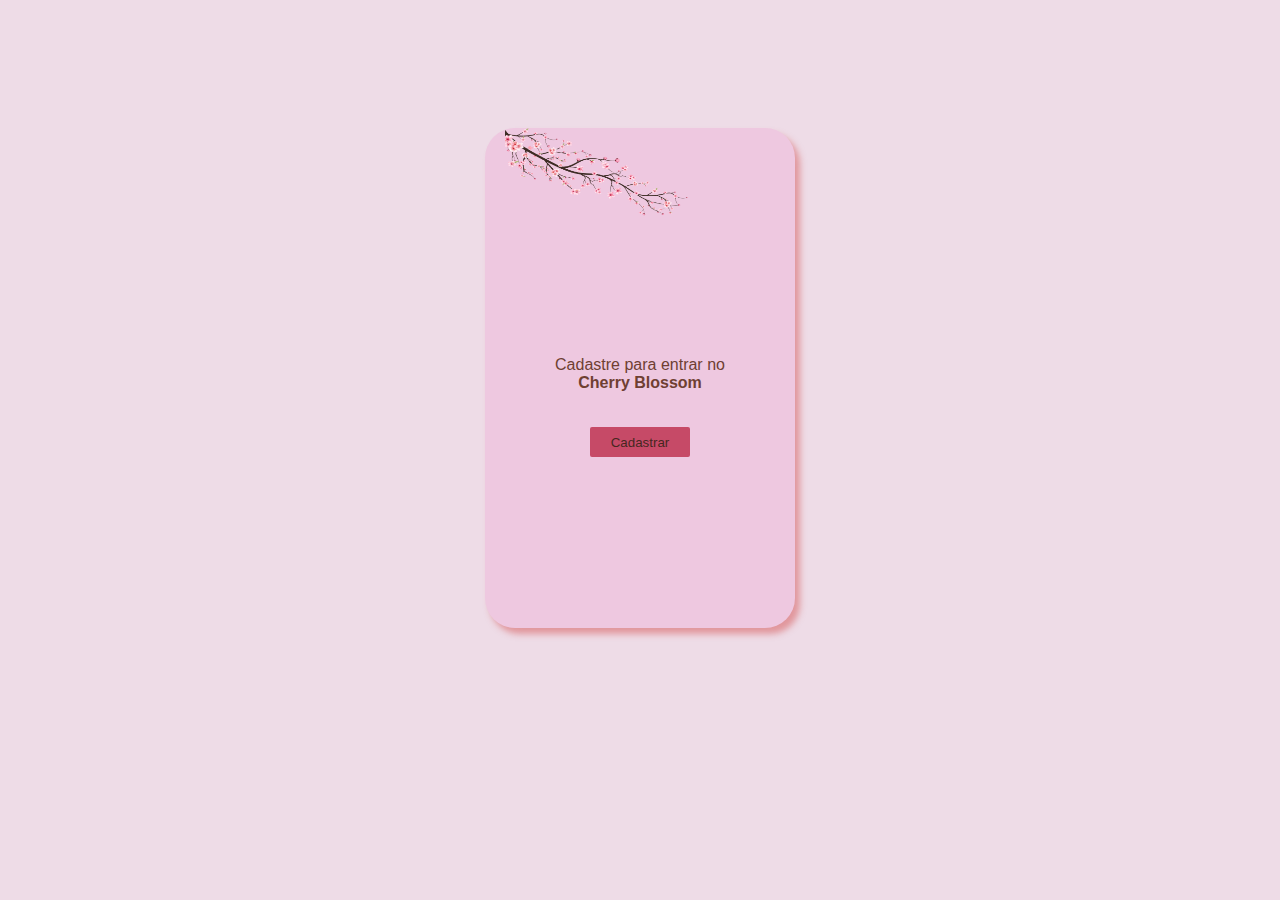
<file: paginas/index.html>
<!DOCTYPE html>
<html lang="PT-BR">
<head>
    <meta charset="UTF-8">
    <meta name="viewport" content="width=device-width, initial-scale=1.0">
    <link rel="stylesheet" href="../css/index.css">
    <title>Cadastro</title>
</head>
<body>

     
    <main>
        <div class="quadrado">
            <img src="../imagens/cerejeira.png" alt="" id="cerejeira">
            <div class="btn-txt">
                <div class="txt">
                    Cadastre para entrar no </br>
                    <strong>Cherry Blossom</strong>
                </div>
            <button class="btn cadastrar">
                Cadastrar
            </button>
            </div>
           
        
        </div>

    </main>

    
</body>
</html>
</file>
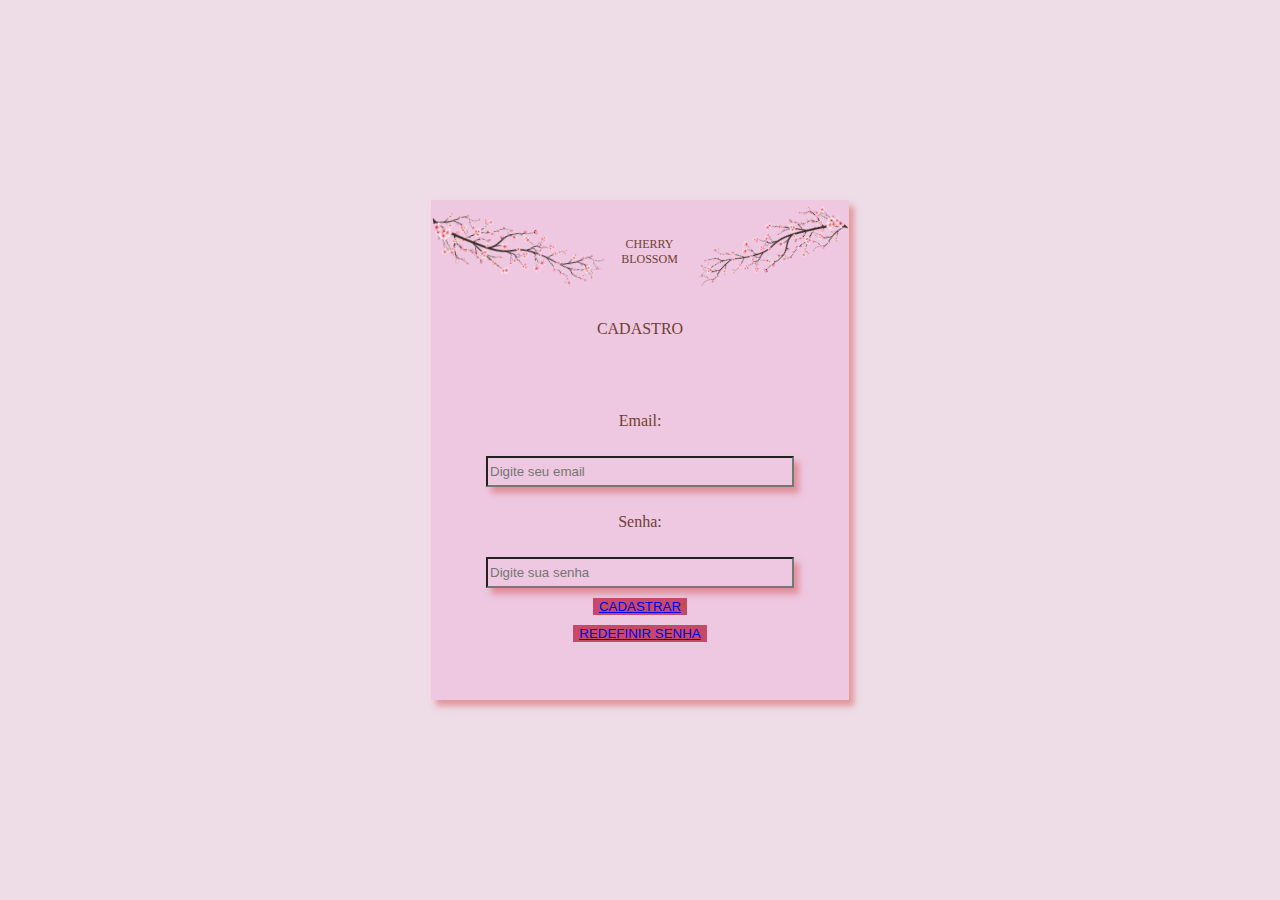
<file: paginas/cadastro.html>
<!DOCTYPE html>
<html lang="pt-br">
<head>
    <link rel="stylesheet" href="../css/cadastro.css">
    <meta charset="UTF-8">
    <meta name="viewport" content="width=device-width, initial-scale=1.0">
    <title>Document</title>
    <header>
        
</head>

<body>
    
    
    <main>
        <div class="cadastro-login">
            <header>
                <div class="florvadia">
                    <img src="../imagens/cerejeira.png" alt="" class="cerejeira-cadastro">
                    <p class="titulo-cherry">CHERRY BLOSSOM</p>
                    <img src="../imagens/cerejeira.png" alt="" class="cerejeira-cadastro2"> 
                    
                    
                </div>
                
                <p class="titulo-cadastro">CADASTRO</p> 
                   
            </header>
           
            <p>Email: </p>
            <input type="email" name="email" id="email" placeholder="Digite seu email">
           
            <p>Senha:</p>
            <input type="password" name="password" id="password" placeholder="Digite sua senha">
        
            <button class="btn-cadastrar">
                <a href="./test.html"> CADASTRAR</a>
            </button>
            <button class="btn-cadastrar">
                <a href="./redefinirsenha.html">REDEFINIR SENHA</a>
            </button>
    
    
        </div>
    </main>
   



</body>
</html>
</file>
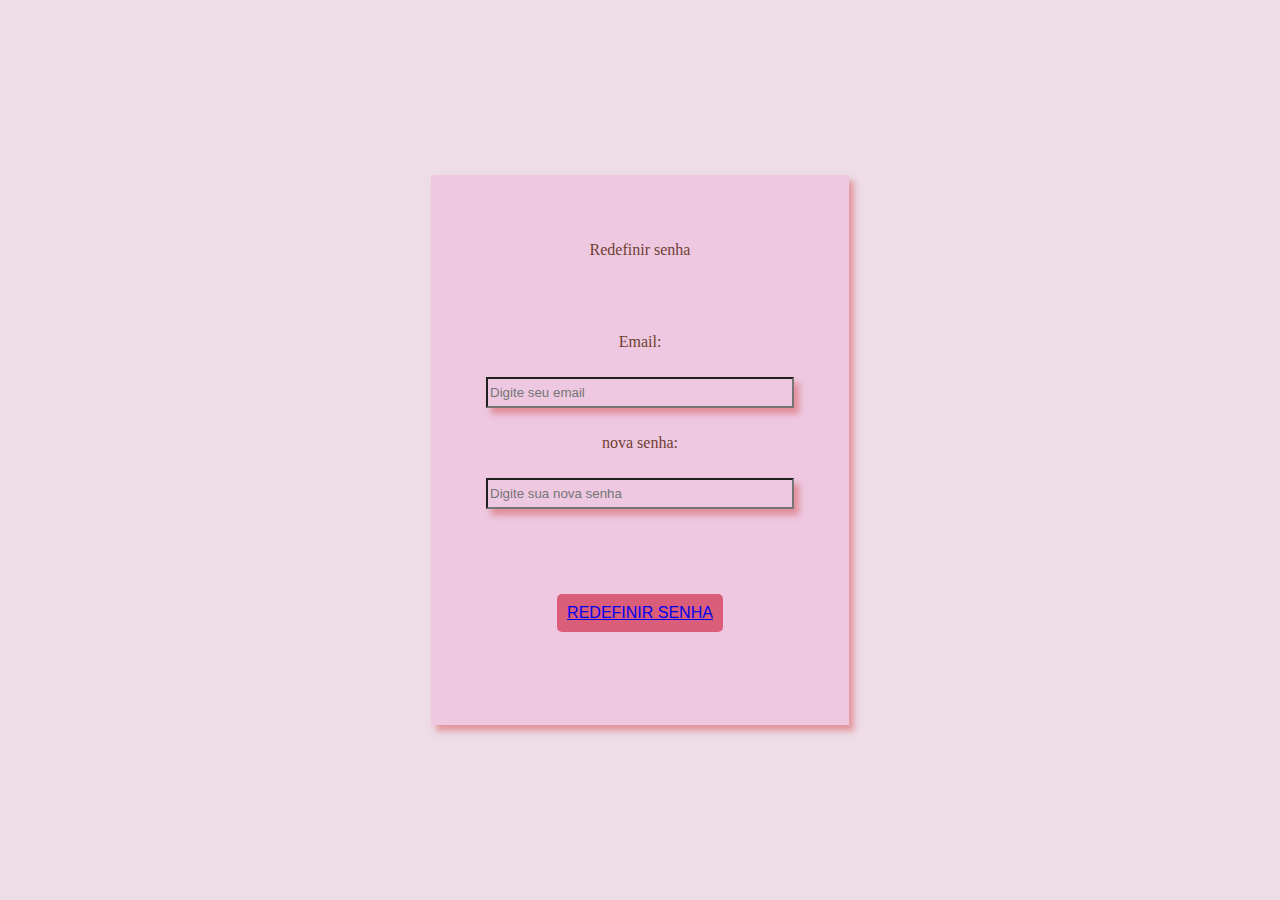
<file: paginas/redefinirsenha.html>
<!DOCTYPE html>
<html lang="pt-br">
<head>
    <meta charset="UTF-8">
    <link rel="stylesheet" href="redefinirsenha.css">
    <meta name="viewport" content="width=device-width, initial-scale=1.0">
    <title>Document</title>
    <header>
        
</head>

<body>
    

  
      

      
    
    <main>
        <div class="cadastro-login">
            <header>
                
                
                <p class="titulo-cadastro">Redefinir senha</p> 
                   
            </header>
           
            <p>Email: </p>
            <input type="email" name="email" id="email" placeholder="Digite seu email">
           
            <p>nova senha:</p>
            <input type="password" name="password" id="password" placeholder="Digite sua nova senha">
        
           
            </button>
            <button class="btn-cadastrar">
                <a href="./test.html">REDEFINIR SENHA</a>
            </button>
    
    
        </div>
    </main>
   


    <style>
        


    </style>


</body>
</html>
</file>
<file: css/index.css>
body{
    background-color: #eedce7;
    margin: 0;
    padding: 0;
   
}

main{
    display: flex;
    align-items: center;
    justify-content: center;
   
}

.quadrado{
    border-radius: 30px;
    width:310px;
    height: 500px;
    margin-top: 10%;
    background-color: #eec8e0;
    
    box-shadow: 5px 6px 6px rgba(214, 83, 83, 0.5);
}
#cerejeira{
    width: 200px;
    height: 100px;
    margin-left: 20px;
 
}
.btn-txt{
    
    font-family: Arial, Helvetica, sans-serif;
    color:#6f3f32;
    
    height: 200px;
    width: 100%;
    text-align: center;
    margin-top: 40%;

}
.btn{
    margin-top: 35px;
    background-color: #c64a67;
    color: #47271f;
    border: none;
    border-radius: 2px;
    width: 100px;
    height: 30px;

}
</file>
<file: css/cadastro.css>
main{
    display: flex;
    justify-content: center;
    align-items: center;
    width: 100vw;
    height: 100vh;
}

body{
background-color: #eedce7;
margin: 0;
padding: 0;

}

.cerejeira-cadastro{
    width: 177px;
    rotate: -10deg;
   
}
.cerejeira-cadastro2{
    width: 158px;
    rotate: -2025deg;
   

}
.cadastro-login{
    
    display: flex;
    flex-direction: column;
    align-items: center;
    gap: 10px;
    background-color:#eec8e0;
    color:#6f3f32;
    margin: 0px auto;

}

.titulo-cadastro{
    
    height: 50px;
    width: 300px;
    background-color: #eec8e0;
    text-align: center;
    margin-left: 50px;
    
}

input{
    width: 300px;
    height: 25px;
    background-color:#eec8e0;
    box-shadow: 5px 6px 6px rgba(214, 83, 83, 0.5);
}

.btn-cadastrar{
    background-color: #c64a67;
    color:#6f3f32;
    border: none;
}
.cadastro-login{
    border: solid;
    width: 418px;
    height: 500px;  
    box-shadow: 5px 6px 6px rgba(214, 83, 83, 0.5);
    border: none;
}

.florvadia{
   
    width: 400px;
    display: flex;
    justify-content: space-around;
    align-items: center;
 
    
}
.titulo-cherry{
   font-size: 12px;
   text-align: center;
}
</file>
<file: paginas/redefinirsenha.css>
main{
    display: flex;
    justify-content: center;
    align-items: center;
    width: 100vw;
    height: 100vh;
}

body{
background-color: #eedce7;
margin: 0;
padding: 0;

}

.cadastro-login{
    
    display: flex;
    flex-direction: column;
    align-items: center;
    gap: 10px;
    background-color:#eec8e0;
    color:#6f3f32;
    margin: 0px auto;
    padding-top: 50px;

}

.titulo-cadastro{
    
    height: 50px;
    width: 300px;
    background-color: #eec8e0;
    text-align: center;
    margin-left: -15;
}

input{
    width: 300px;
    height: 25px;
    background-color:#eec8e0;
    box-shadow: 5px 6px 6px rgba(214, 83, 83, 0.5);
}

.btn-cadastrar{
        background-color: #da5d7a;
        color: #731414;
        padding: 10px ;
        border: none;
        border-radius: 5px;
        cursor: pointer;
        font-size: 16px;
        margin-top: 75px;
        cursor: pointer;
              
    
    }

    .btn-cadastrar:hover{
        background-color: #cc3055;
    

    }   
.cadastro-login{
    border: solid;
    width: 418px;
    height: 500px;  
    box-shadow: 5px 6px 6px rgba(214, 83, 83, 0.5);
    border: none;
}

.florvadia{
   
    width: 400px;
    display: flex;
    justify-content: space-around;
    align-items: center;
 
    
}
.titulo-cherry{
   font-size: 12px;
   text-align: center;
}
</file>
